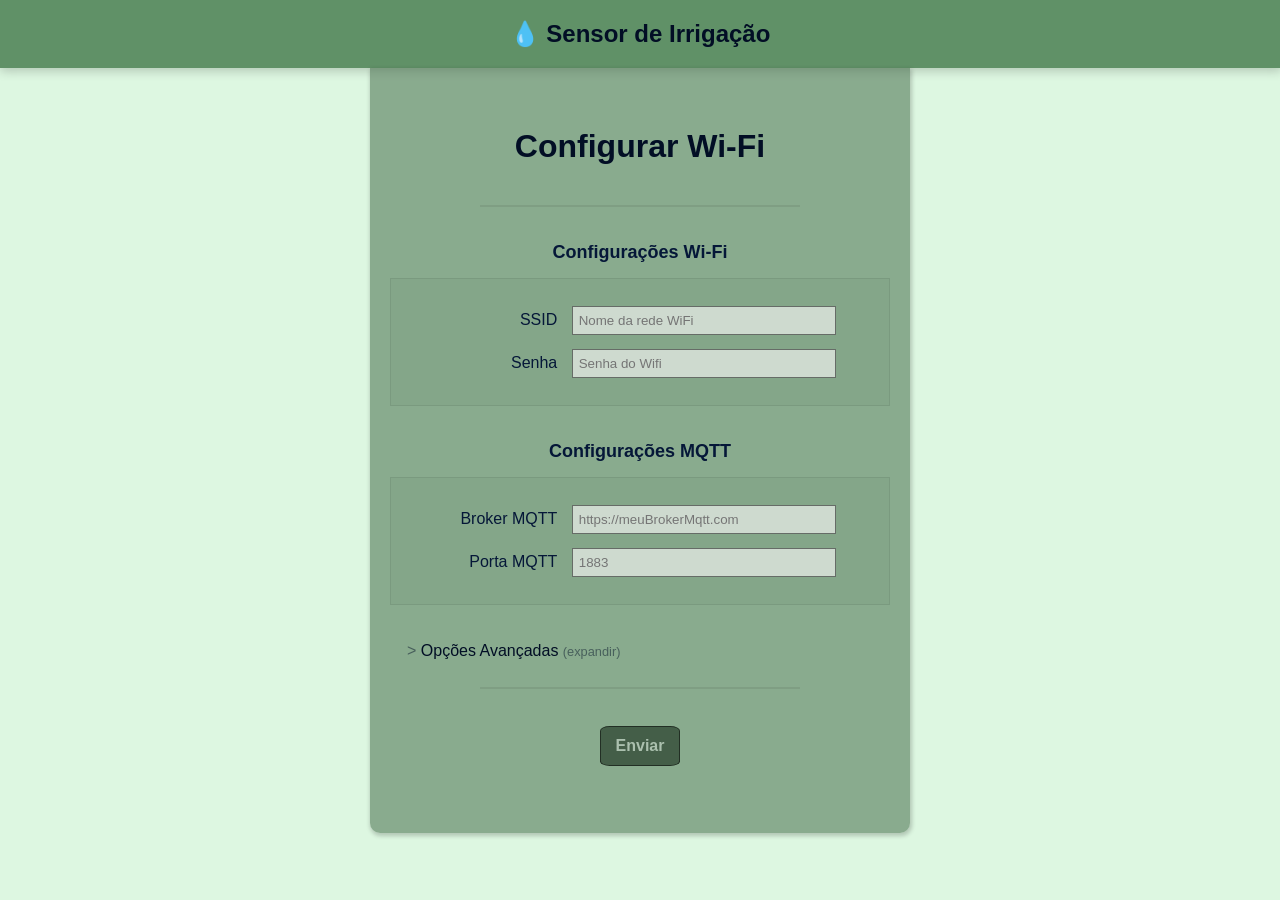
<file: Automacao_Residencial/Sensor_Umidade_Solo/data/index.html>
<!DOCTYPE html>
<html lang="pt-br">
<head>
    <meta charset="UTF-8">
    <meta name="viewport" content="width=device-width, initial-scale=1.0">
    <link rel="stylesheet" href="style2.css">
    <title>Sensor de Irrigação</title>
</head>
<body>
    <header>
        <h1>&#x1F4A7 Sensor de Irrigação</h1>
    </header>
    <main>

        <h2>Configurar Wi-Fi</h2>
        <hr>

        <form action="/" method="POST">

        <h3>Configurações Wi-Fi</h3>

        <section>
            <p>
                <label for="ssid">SSID</label>
                <input type="text" name="ssid" id="ssid" placeholder="Nome da rede WiFi">
            </p>
            <p>
                <label for="senha">Senha</label>
                <input type="password" name="senha" id="senha" placeholder="Senha do Wifi">
            </p>
        </section>

        <h3>Configurações MQTT</h3>

        <section>
                <p>
                    <label for="brokerMQTT">Broker MQTT</label>
                    <input type="text" name="brokerMQTT" id="brokerMQTT" placeholder="https://meuBrokerMqtt.com">
                </p>
                <p>
                    <label for="portaMQTT">Porta MQTT</label>
                    <input type="number" name="portaMQTT" id="portaMQTT" placeholder="1883">
                </p>
        </section>

        <p><button type="button" id="abrir_opcoes_avancadas" onclick="clicou()">Opções Avançadas </button></p>


        <div id="opcoes_avancadas">

            <h2>Cadastrar Tópicos</h2>
        <hr>

            <h3>Sensores de Umidade Do Solo</h3>
            <section>
                <p>
                    <label for="sensor_umidade_1">Sensor 1</label>
                    <input type="text" name="sensor_umidade_1" id="sensor_umidade_1" placeholder="sensor_umidade/sensor1">
                </p>
                <p>
                    <label for="sensor_umidade_2">Sensor 2</label>
                    <input type="text" name="sensor_umidade_1" id="sensor_umidade_2" placeholder="sensor_umidade/sensor2">
                </p>
                <p>
                    <label for="sensor_umidade_3">Sensor 3</label>
                    <input type="text" name="sensor_umidade_3" id="sensor_umidade_3" placeholder="sensor_umidade/sensor3">
                </p>
                <p>
                    <label for="sensor_umidade_4">Sensor 4</label>
                    <input type="text" name="sensor_umidade_4" id="sensor_umidade_4" placeholder="sensor_umidade/sensor4">
                </p>
            </section>
            <hr>
            <h3>Sensor DHT11</h3>

            <section>
                
                <p>
                    <label for="dht11_umidade">Umidade</label>
                    <input type="text" name="dht11_umidade" id="dht11_umidade" placeholder="sensor_umidade/dht11_umidade">
                </p>
                <p>
                    <label for="dht11_temperatura">Temperatura</label>
                    <input type="text" name="dht11_temperatura" id="dht11_temperatura" placeholder="sensor_umidade/dht11_temperatura">
                </p>
                
            </section>

            <h3>Placa solar e Bateria</h3>

            <section>
                <p>
                    <label for="tensao_bateria">Bateria (V)</label>
                    <input type="text" name="tensao_bateria" id="tensao_bateria" placeholder="sensor_umidade/tensao_bateria">
                </p>
                <p>
                    <label for="porcentagem_bateria">Bateria (%)</label>
                    <input type="text" name="porcentagem_bateria" id="porcentagem_bateria" placeholder="sensor_umidade/porcentagem_bateria">
                </p>
                <p>
                    <label for="tensao_placa">P. Solar (V)</label>
                    <input type="text" name="tensao_placa" id="tensao_placa" placeholder="sensor_umidade/tensao_placa">
                </p>
        </div>

        <hr>

        <p>
            <input type="submit" id="submit" value="Enviar">
        </p>
       
        </form>

    </main>

    <script src="script.js"></script>
</body>
</html>
</file>
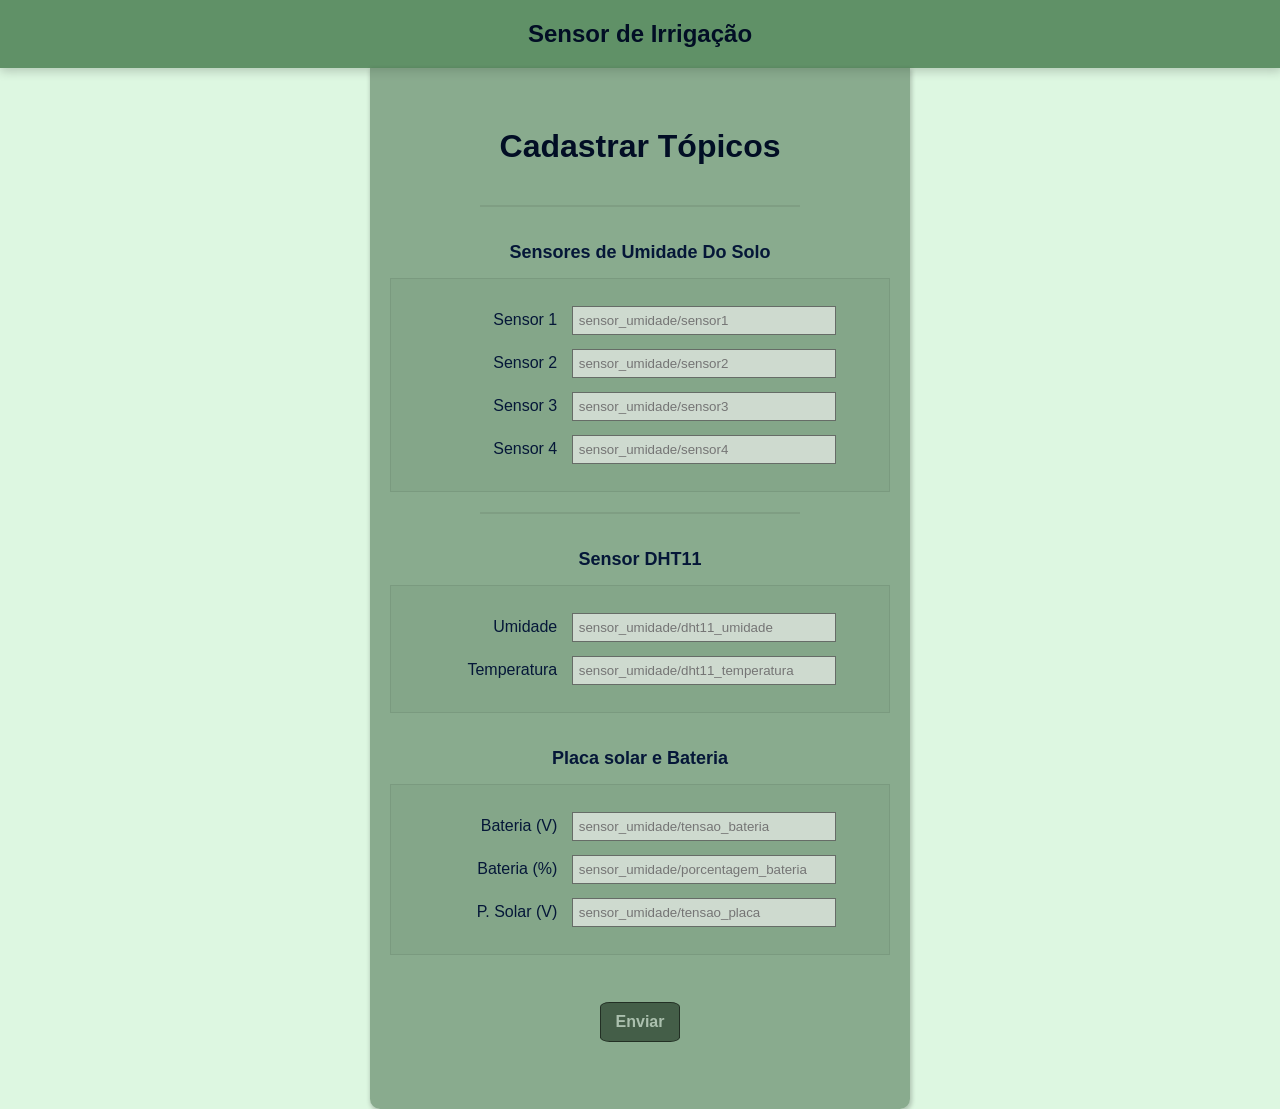
<file: Automacao_Residencial/Sensor_Umidade_Solo/data/cadastrar_topicos.html>
<!DOCTYPE html>
<html lang="pt-br">
<head>
    <meta charset="UTF-8">
    <meta name="viewport" content="width=device-width, initial-scale=1.0">
    <link rel="stylesheet" href="style2.css">
    <title>Sensor de Irrigação</title>
</head>
<body>
    <header>
        <h1>Sensor de Irrigação</h1>
    </header>
    <main>
        
        <h2>Cadastrar Tópicos</h2>
        <hr>
        <form action="/" method="POST">
            <h3>Sensores de Umidade Do Solo</h3>
            <section>
                <p>
                    <label for="sensor_umidade_1">Sensor 1</label>
                    <input type="text" name="sensor_umidade_1" id="sensor_umidade_1" placeholder="sensor_umidade/sensor1">
                </p>
                <p>
                    <label for="sensor_umidade_2">Sensor 2</label>
                    <input type="text" name="sensor_umidade_1" id="sensor_umidade_2" placeholder="sensor_umidade/sensor2">
                </p>
                <p>
                    <label for="sensor_umidade_3">Sensor 3</label>
                    <input type="text" name="sensor_umidade_3" id="sensor_umidade_3" placeholder="sensor_umidade/sensor3">
                </p>
                <p>
                    <label for="sensor_umidade_4">Sensor 4</label>
                    <input type="text" name="sensor_umidade_4" id="sensor_umidade_4" placeholder="sensor_umidade/sensor4">
                </p>
            </section>
            <hr>
            <h3>Sensor DHT11</h3>

            <section>
                
                <p>
                    <label for="dht11_umidade">Umidade</label>
                    <input type="text" name="dht11_umidade" id="dht11_umidade" placeholder="sensor_umidade/dht11_umidade">
                </p>
                <p>
                    <label for="dht11_temperatura">Temperatura</label>
                    <input type="text" name="dht11_temperatura" id="dht11_temperatura" placeholder="sensor_umidade/dht11_temperatura">
                </p>
                
            </section>

            <h3>Placa solar e Bateria</h3>

            <section>
                <p>
                    <label for="tensao_bateria">Bateria (V)</label>
                    <input type="text" name="tensao_bateria" id="tensao_bateria" placeholder="sensor_umidade/tensao_bateria">
                </p>
                <p>
                    <label for="porcentagem_bateria">Bateria (%)</label>
                    <input type="text" name="porcentagem_bateria" id="porcentagem_bateria" placeholder="sensor_umidade/porcentagem_bateria">
                </p>
                <p>
                    <label for="tensao_placa">P. Solar (V)</label>
                    <input type="text" name="tensao_placa" id="tensao_placa" placeholder="sensor_umidade/tensao_placa">
                </p>

            </section>
            <p>
                <input type="submit" id="submit" value="Enviar">
            </p>
        </form>
    </main>
</body>
</html>
</file>
<file: Automacao_Residencial/Sensor_Umidade_Solo/data/style2.css>
@charset "UTF-8";
*{  
    padding: 0px;
    margin: 0px;
    font-family: Arial, Helvetica, sans-serif;
}

header
{   
    margin-top: 0px;
    background-color: #366e3ebe;
    margin-bottom: 0px;
    width: auto;
    box-shadow: 1px 2px 10px 1px rgb(0 0 0 / 20%);
}

body
{
    text-align: center;
    background-color: #8ce69a4b;
    
}

h1, h2, h3
{
    /*color: #19221a;*/
    color: rgb(2, 14, 37);
}

h1
{   
    font-size: 1.5em;
    padding-bottom: 20px;
    padding-top: 20px;
}

h2
{   
    font-size: 2em;
    margin-top: 20px;
    margin-bottom: 40px;

}

hr
{
    color: rgb(0, 0, 0);
    border: 1px solid rgba(0, 0, 0, 0.075);
    margin: 10px 90px 10px 90px;
}



main
{   
    background-color: #3e664485;
    margin: auto;
    width: 500px;
    padding: 40px 20px 40px 20px;
    border-radius: 0px 0px 10px 10px;
    box-shadow: 1px 2px 4px 1px rgb(0 0 0 / 20%);
    
}


p
{
    padding: 7px;
}

label
{   
    /*color: #19221a;*/
    color: rgb(5, 23, 56);
    width: 110px;
    text-align: right;
    display: inline-block;
    padding-right: 10px;
}

section
{
    border: 1px solid rgba(0, 0, 0, 0.075);
    padding: 20px 0px 20px 0px;
    margin-bottom: 20px;
    background-color: rgba(17, 41, 6, 0.034);
}
h3
{
    /*text-align: left;*/
    color: rgb(5, 23, 56);
    font-size: 18px;
    margin: 30px 0px 10px 0px;
    padding: 5px;
}
input
{
    background-color: #dce4ddd7;
    padding: 6px;
    margin-right: -3px;
    width: 250px;
    border: 1px solid rgba(0, 0, 0, 0.5);
    box-shadow: none;
}

button
{
    background-color: transparent;
    border: none;
    margin: 10px;
    color: rgb(2, 14, 37);
    font-size: 1em;
    display: block;

    text-align: left;
}
button:hover
{
    color: rgb(34, 76, 82);
    text-decoration: underline;
}
button::after
{
    content: '  (expandir)';
    font-size: 0.8em;
    color: rgba(2, 14, 37, 0.479);
    
}
button::before
{
    content: '> ';
    color: rgba(2, 14, 37, 0.479);
}

#submit
{
    padding: 10px 15px 10px 15px;
    margin: 20px;
    width: auto;
    border-radius: 12%;
    background-color: #03140581;
    font-size: 1em;
    font-weight: bold;
    color: #abc0ae;
    box-shadow: none;
}
#submit:hover
{   
    padding: 12px 17px 12px 17px;
    background-color: #0d491381;

}

div
{
    display: none;
}




@media (max-width: 500px)
{
    main
    {
        width: auto;
        padding: 20px 10px 20px 10px;
    }   
    label
    {
        width:auto;
        display: block;
        text-align: center;
        margin-bottom: 5px;
    }

}
</file>
